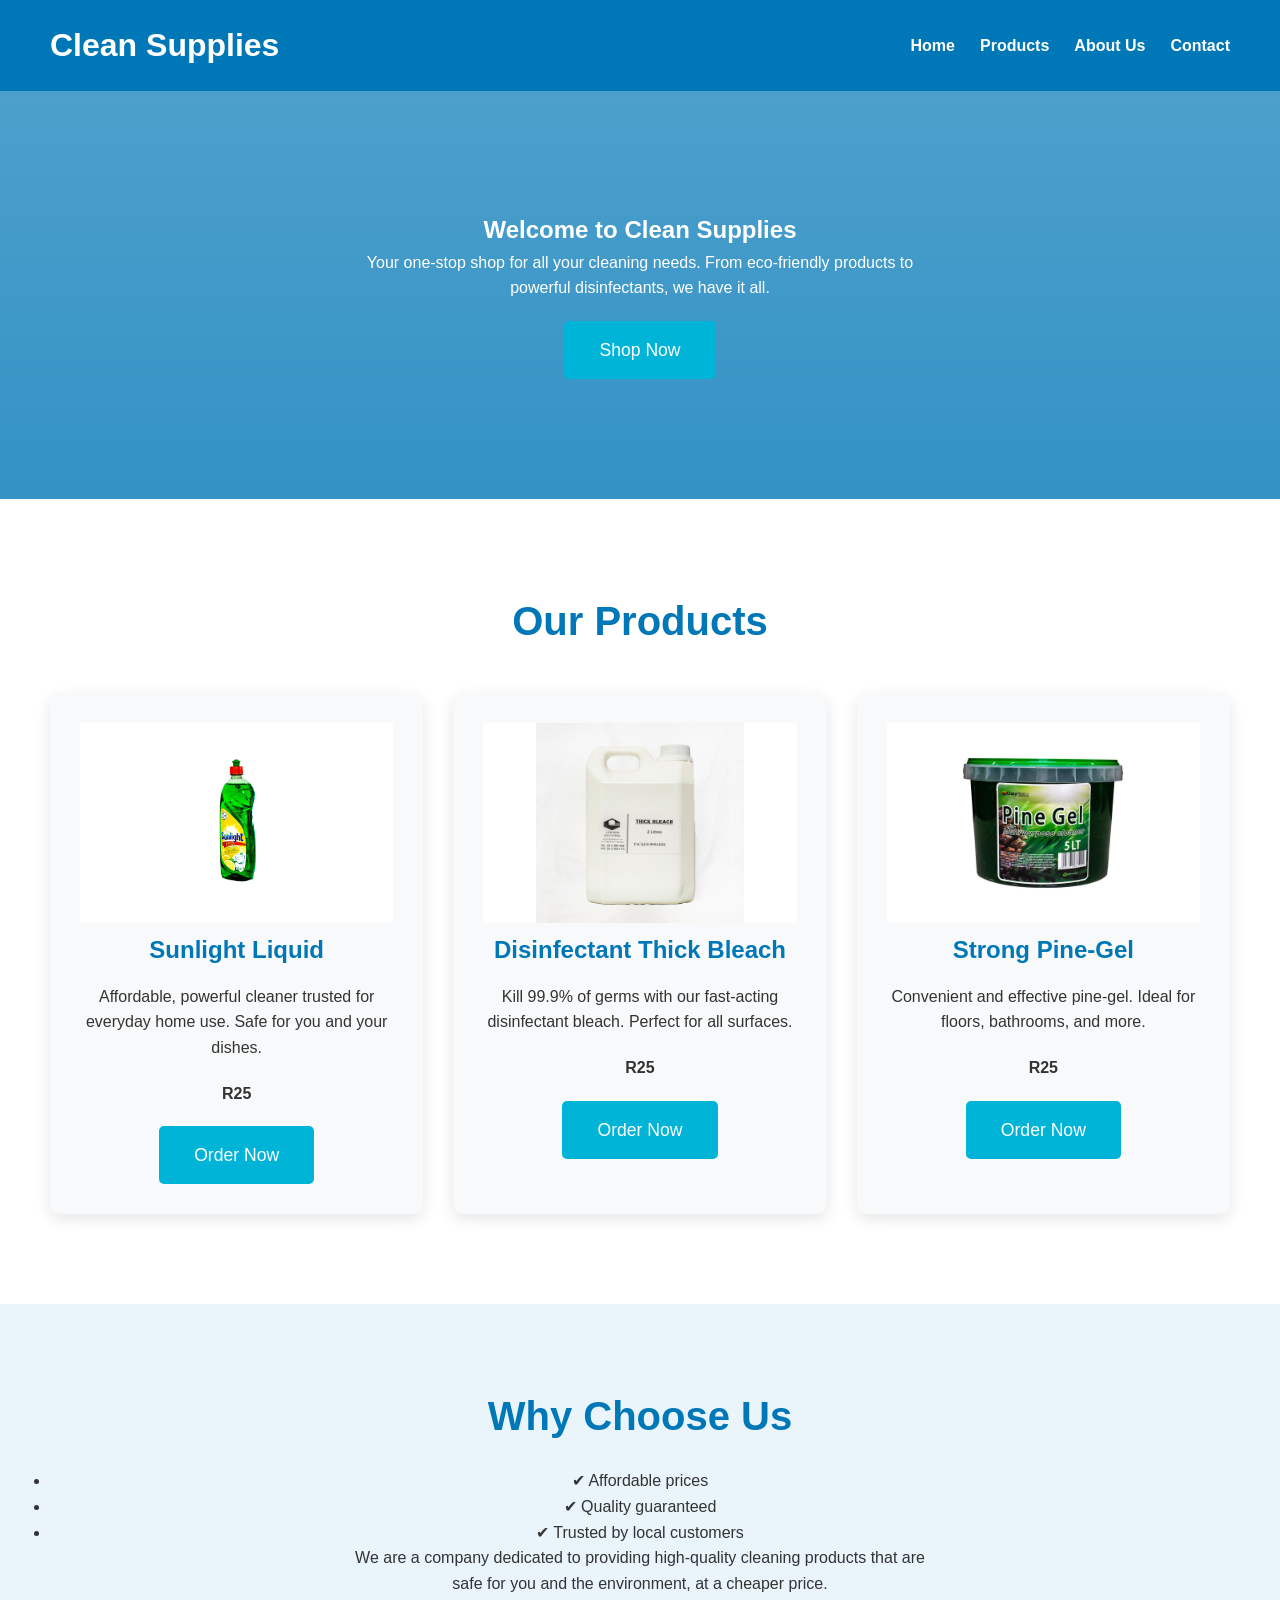
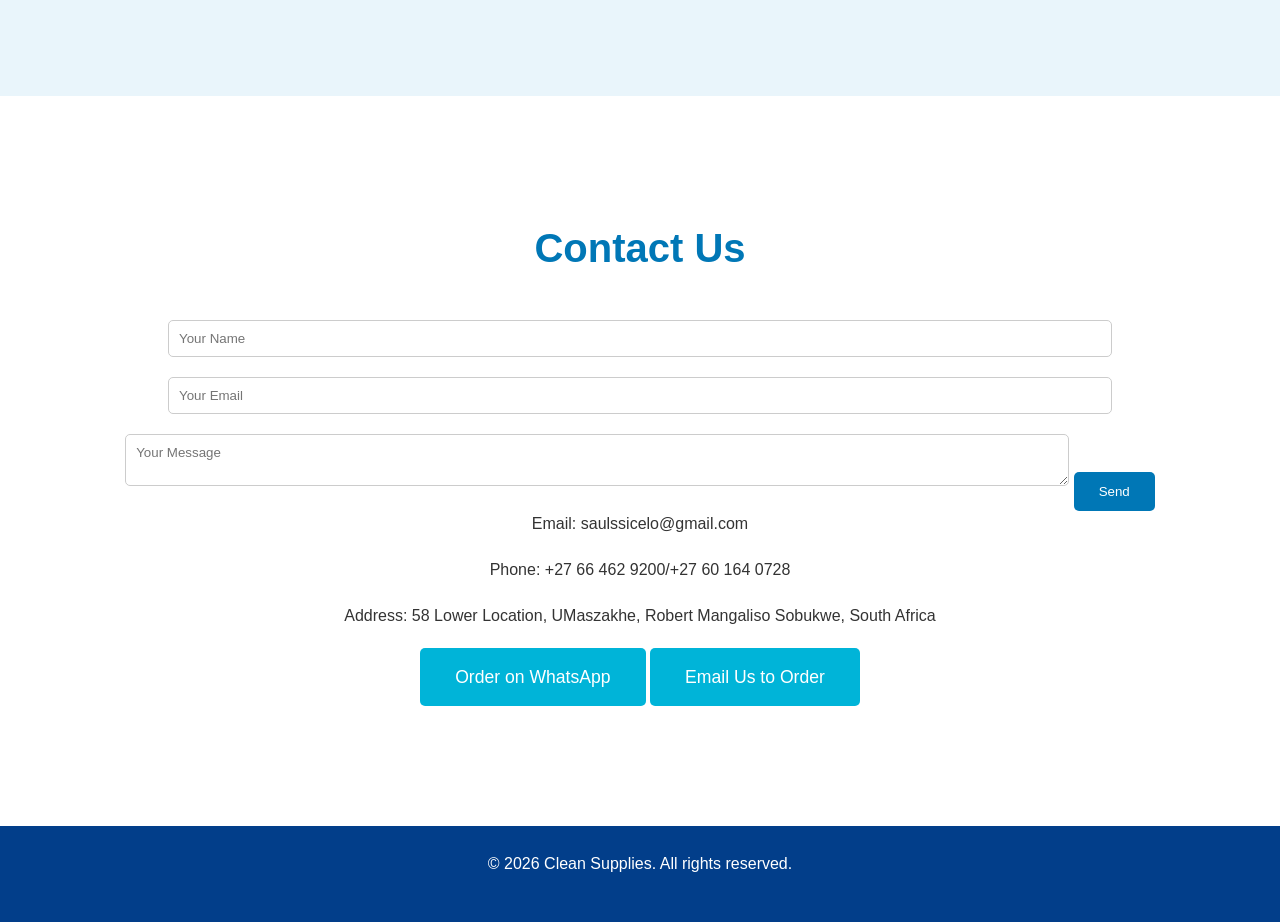
<file: index.html>
<!DOCTYPE html>
<html lang="en">
<head>
    <meta charset="UTF-8">
    <meta name="viewport" content="width=device-width, initial-scale=1.0">
    <title>Cleaning Supplies</title>
    <style>
        .products {
    padding: 50px;
    text-align: center;
}

        p {
    max-width: 600px;
    margin: 0 auto 20px;
}

        section {
    margin-bottom: 40px;
}
        
.products h2 {
    font-size: 2.5rem;
    margin-bottom: 40px;
    color: #0077b6;
}

.product-grid {
    display: grid;
    grid-template-columns: repeat(auto-fit, minmax(250px, 1fr));
    gap: 30px;
}

.product-card {
    background: #f8f9fa;
    padding: 30px;
    border-radius: 10px;
    box-shadow: 0 5px 15px rgba(0, 0, 0, 0.1);
    transition: 0.3s;
}

.product-card:hover {
    transform: translateY(-10px) scale(1.02);
}

.product-card img {
    width: 100%;
    height: 200px;
    object-fit: contain; /* change from cover */
    background: white;
}

.product-card h3 {
    font-size: 1.5rem;
    margin-bottom: 15px;
    color: #0077b6;
}

.about {
    padding: 80px 50px;
    background: #e9f5fb;
    text-align: center;
}

.about h2 {
    font-size: 2.5rem;
    margin-bottom: 20px;
    color: #0077b6;
}

.contact {
    padding: 80px 50px;
    text-align: center;
}

.contact h2 {
    font-size: 2.5rem;
    margin-bottom: 30px;
    color: #0077b6;
}
        * {
            margin: 0;
            padding: 0;
            box-sizing: border-box;
            font-family: Arial, sans-serif;
        }
        body { 
            line-height: 1.6;
            color: #333;
        }
        header {
            background: #0077b6;
            color: white;
            padding: 20px 50px;
            display: flex;
            justify-content: space-between;
            align-items: center;    
        }
        header h1 {
            font-size: 2rem;
        }
        nav ul {
            list-style: none;
            display: flex;
            gap: 25px;
        }
        nav a {
            text-decoration: none;
            color: white;
            font-weight: bold;
        }

        nav a:hover {
    text-decoration: underline;
}
        
        .hero {
    background: linear-gradient(
        rgba(0, 119, 182, 0.7),
        rgba(0, 119, 182, 0.8)
    ),
    url('https://images.unsplash.com/photo-1581578731548-c64695cc6952')
    center/cover no-repeat;
    color: white;
    text-align: center;
    padding: 120px 20px;
}

.btn {
    display: inline-block;
    background: #00b4d8;
    color: white;
    padding: 15px 35px;
    text-decoration: none;
    font-size: 1.1rem;
    border-radius: 5px;
    transition: 0.3s;
}
        
.btn:hover {
    background: #0096c7;
}

input, textarea {
    width: 80%;
    padding: 10px;
    margin: 10px 0;
    border-radius: 5px;
    border: 1px solid #ccc;
}

button {
    padding: 12px 25px;
    background: #0077b6;
    color: white;
    border: none;
    border-radius: 5px;
    cursor: pointer;
}

button:hover {
    background: #005f8a;
}
        
footer {
    background: #023e8a;
    color: white;
    text-align: center;
    padding: 25px;
}
        </style>
        </head>
        <body>  
            <header>
                <h1>Clean Supplies</h1>
                <nav>
                    <ul>
                        <li><a href="#home">Home</a></li>
                        <li><a href="#products">Products</a></li>
                        <li><a href="#about">About Us</a></li>
                        <li><a href="#contact">Contact</a></li>
                    </ul>
                </nav>
            </header>
            <section class="hero" id="home">
                <h2>Welcome to Clean Supplies</h2>
                <p>Your one-stop shop for all your cleaning needs. From eco-friendly products to powerful disinfectants, we have it all.</p>
                <a href="#products" class="btn">Shop Now</a>
            </section>
            <section class="products" id="products">
                <h2>Our Products</h2>
                <div class="product-grid">
                    <div class="product-card">
                        <img src="images/Sunlight-liquid.jpeg" alt="Sunlight Liquid bottle">
                        <h3>Sunlight Liquid</h3>
                        <p>Affordable, powerful cleaner trusted for everyday home use. Safe for you and your dishes.</p>
                        <p><strong>R25</strong></p>
                        <a href="#contact" class="btn">Order Now</a>
                    </div>
                    <div class="product-card">
                        <img src="images/Thick-Bleach.jpeg" alt="Bleach bottle">
                        <h3>Disinfectant Thick Bleach</h3>
                        <p>Kill 99.9% of germs with our fast-acting disinfectant bleach. Perfect for all surfaces.</p>
                        <p><strong>R25</strong></p>
                        <a href="#contact" class="btn">Order Now</a>
                    </div>
                    <div class="product-card">
                        <img src="images/Pine-gel.jpeg" alt="Pine gel tub">
                        <h3>Strong Pine-Gel</h3>
                        <p>Convenient and effective pine-gel. Ideal for floors, bathrooms, and more.</p>
                        <p><strong>R25</strong></p>
                        <a href="#contact" class="btn">Order Now</a>
                    </div>
                </div>
            </section>
            <section class="about" id="about">
                <h2>Why Choose Us</h2>
                <ul>
    <li>✔ Affordable prices</li>
    <li>✔ Quality guaranteed</li>
    <li>✔ Trusted by local customers</li>
</ul>
                <p>We are a company dedicated to providing high-quality cleaning products that are safe for you and the environment, at a cheaper price.</p>
            </section>
            <section class="contact" id="contact">
                <h2>Contact Us</h2>
                <input type="text" placeholder="Your Name">
               <input type="email" placeholder="Your Email">
               <textarea placeholder="Your Message"></textarea>
               <button>Send</button>
                <p>Email: saulssicelo@gmail.com</p>
                <p>Phone: +27 66 462 9200/+27 60 164 0728</p>
                <p>Address: 58 Lower Location, UMaszakhe, Robert Mangaliso Sobukwe, South Africa</p>
                 <a href="https://wa.me/27664629200" class="btn">Order on WhatsApp</a>
                 <a href="mailto:saulssicelo@gmail.com" class="btn">Email Us to Order</a>
            </section>
            <footer>
                <p>&copy; 2026 Clean Supplies. All rights reserved.</p>
            </footer>
        </body>
    </html>
</file>
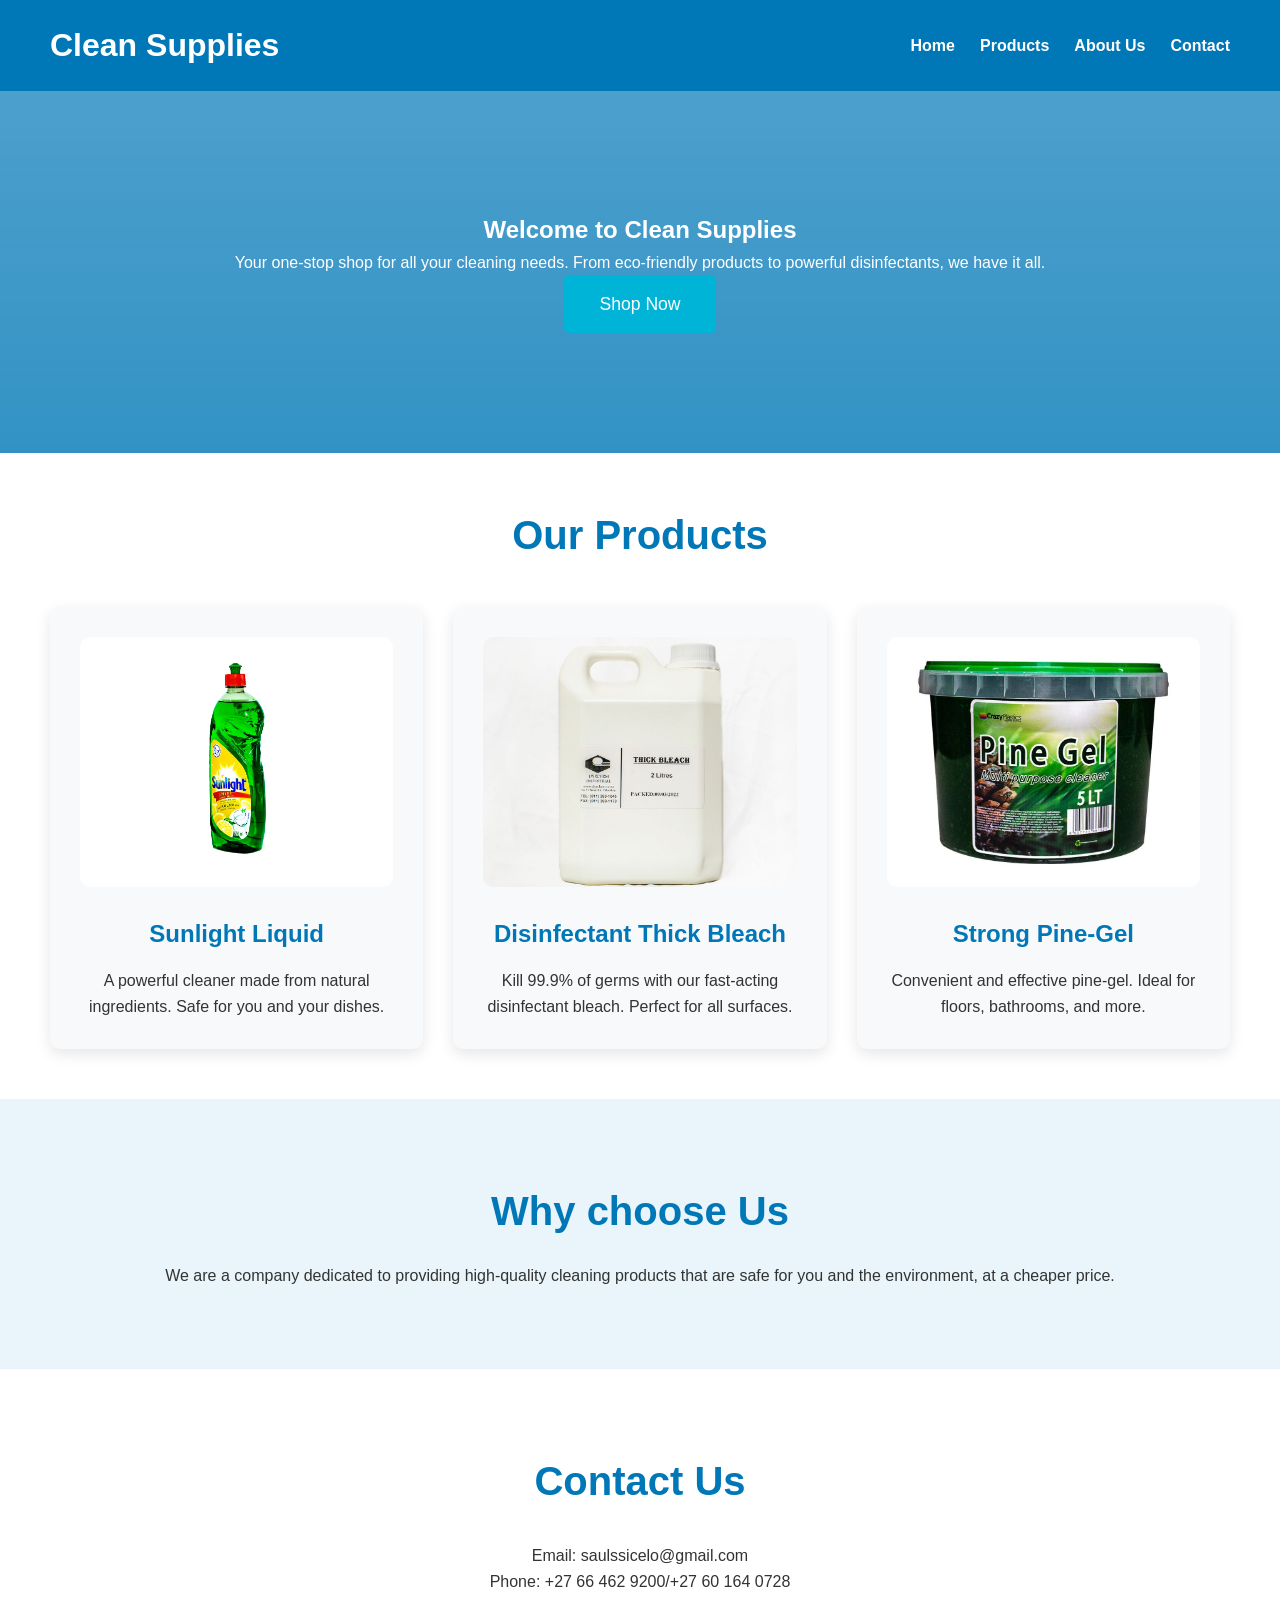
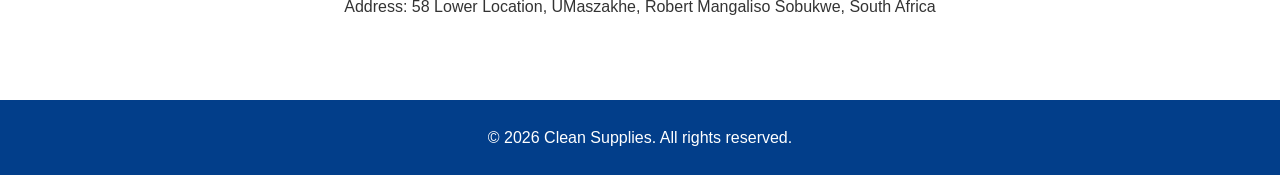
<file: index.html.html>
<!DOCTYPE html>
<html lang="en">
<head>
    <meta charset="UTF-8">
    <meta name="viewport" content="width=device-width, initial-scale=1.0">
    <title>Cleaning Supplies</title>
    <style>
        .products {
    padding: 50px;
    text-align: center;
}

.products h2 {
    font-size: 2.5rem;
    margin-bottom: 40px;
    color: #0077b6;
}

.production-grid {
    display: grid;
    grid-template-columns: repeat(auto-fit, minmax(250px, 1fr));
    gap: 30px;
}

.product-card {
    background: #f8f9fa;
    padding: 30px;
    border-radius: 10px;
    box-shadow: 0 5px 15px rgba(0, 0, 0, 0.1);
    transition: 0.3s;
}

.product-card:hover {
    transform: translateY(-10px);
}

.product-card img {
    width: 100%;
    height: 250px;
    object-fit: cover;
    border-radius: 10px;
    margin-bottom: 20px;
}

.product-card h3 {
    font-size: 1.5rem;
    margin-bottom: 15px;
    color: #0077b6;
}

.about {
    padding: 80px 50px;
    background: #e9f5fb;
    text-align: center;
}

.about h2 {
    font-size: 2.5rem;
    margin-bottom: 20px;
    color: #0077b6;
}

.contact {
    padding: 80px 50px;
    text-align: center;
}

.contact h2 {
    font-size: 2.5rem;
    margin-bottom: 30px;
    color: #0077b6;
}
        * {
            margin: 0;
            padding: 0;
            box-sizing: border-box;
            font-family: Arial, sans-serif;
        }
        body { 
            line-height: 1.6;
            color: #333;
        }
        header {
            background: #0077b6;
            color: white;
            padding: 20px 50px;
            display: flex;
            justify-content: space-between;
            align-items: center;    
        }
        header h1 {
            font-size: 2rem;
        }
        nav ul {
            list-style: none;
            display: flex;
            gap: 25px;
        }
        nav a {
            text-decoration: none;
            color: white;
            font-weight: bold;
        }
        .hero {
    background: linear-gradient(
        rgba(0, 119, 182, 0.7),
        rgba(0, 119, 182, 0.8)
    ),
    url('https://images.unsplash.com/photo-1581578731548-c64695cc6952')
    center/cover no-repeat;
    color: white;
    text-align: center;
    padding: 120px 20px;
}

.btn {
    display: inline-block;
    background: #00b4d8;
    color: white;
    padding: 15px 35px;
    text-decoration: none;
    font-size: 1.1rem;
    border-radius: 5px;
    transition: 0.3s;
}

footer {
    background: #023e8a;
    color: white;
    text-align: center;
    padding: 25px;
}
        </style>
        </head>
        <body>  
            <header>
                <h1>Clean Supplies</h1>
                <nav>
                    <ul>
                        <li><a href="#home">Home</a></li>
                        <li><a href="#products">Products</a></li>
                        <li><a href="#about">About Us</a></li>
                        <li><a href="#contact">Contact</a></li>
                    </ul>
                </nav>
            </header>
            <section class="hero" id="home">
                <h2>Welcome to Clean Supplies</h2>
                <p>Your one-stop shop for all your cleaning needs. From eco-friendly products to powerful disinfectants, we have it all.</p>
                <a href="#products" class="btn">Shop Now</a>
            </section>
            <section class="products" id="products">
                <h2>Our Products</h2>
                <div class="production-grid">
                    <div class="product-card">
                        <img src="images/Sunlight liquid.jpeg" alt="Sunlight Liquid bottle">
                        <h3>Sunlight Liquid</h3>
                        <p>A powerful cleaner made from natural ingredients. Safe for you and your dishes.</p>
                    </div>
                    <div class="product-card">
                        <img src="images/Thick Bleach.jpeg" alt="Bleach bottle">
                        <h3>Disinfectant Thick Bleach</h3>
                        <p>Kill 99.9% of germs with our fast-acting disinfectant bleach. Perfect for all surfaces.</p>
                    </div>
                    <div class="product-card">
                        <img src="images/Pine gel.jpeg" alt="Pine gel tub">
                        <h3>Strong Pine-Gel</h3>
                        <p>Convenient and effective pine-gel. Ideal for floors, bathrooms, and more.</p>
                    </div>
                </div>
            </section>
            <section class="about" id="about">
                <h2>Why choose Us</h2>
                <p>We are a company dedicated to providing high-quality cleaning products that are safe for you and the environment, at a cheaper price.</p>
            </section>
            <section class="contact" id="contact">
                <h2>Contact Us</h2>
                <p>Email: saulssicelo@gmail.com</p>
                <p>Phone: +27 66 462 9200/+27 60 164 0728</p>
                <p>Address: 58 Lower Location, UMaszakhe, Robert Mangaliso Sobukwe, South Africa</p>
            </section>
            <footer>
                <p>&copy; 2026 Clean Supplies. All rights reserved.</p>
            </footer>
        </body>
    </html>
</file>
